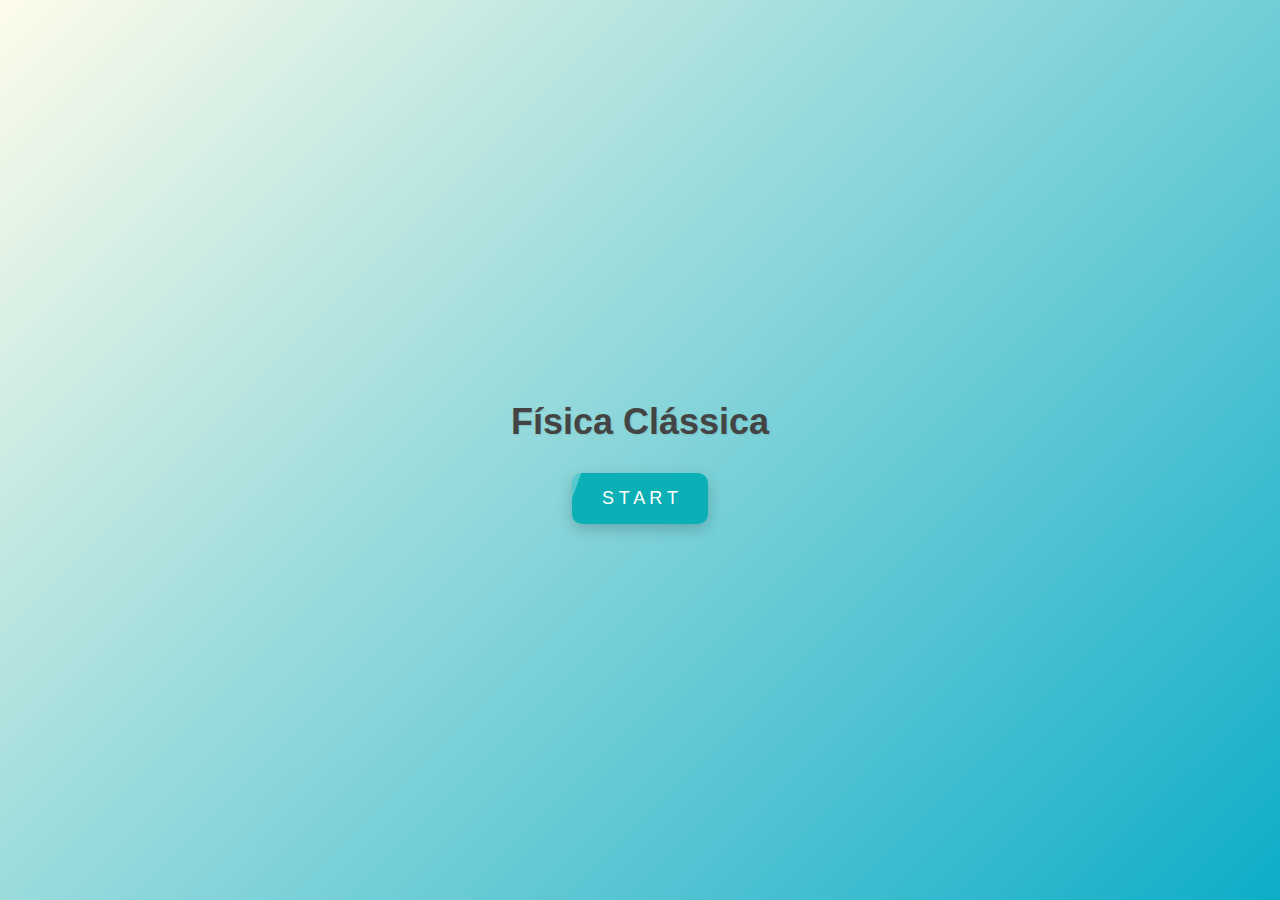
<file: index.html>
<!DOCTYPE html>
<html lang="en">
<head>
    <meta charset="UTF-8">
    <meta name="viewport" content="width=device-width, initial-scale=1.0">
    <link rel="stylesheet" href="Css/style.css">
    <title>animação</title>
</head>
<body> 
    <h1>Física Clássica</h1>
    <button class="botao-animado"> <a href="jogos.html">S T A R T </a> </button> 
    
</body>
</html>
</file>
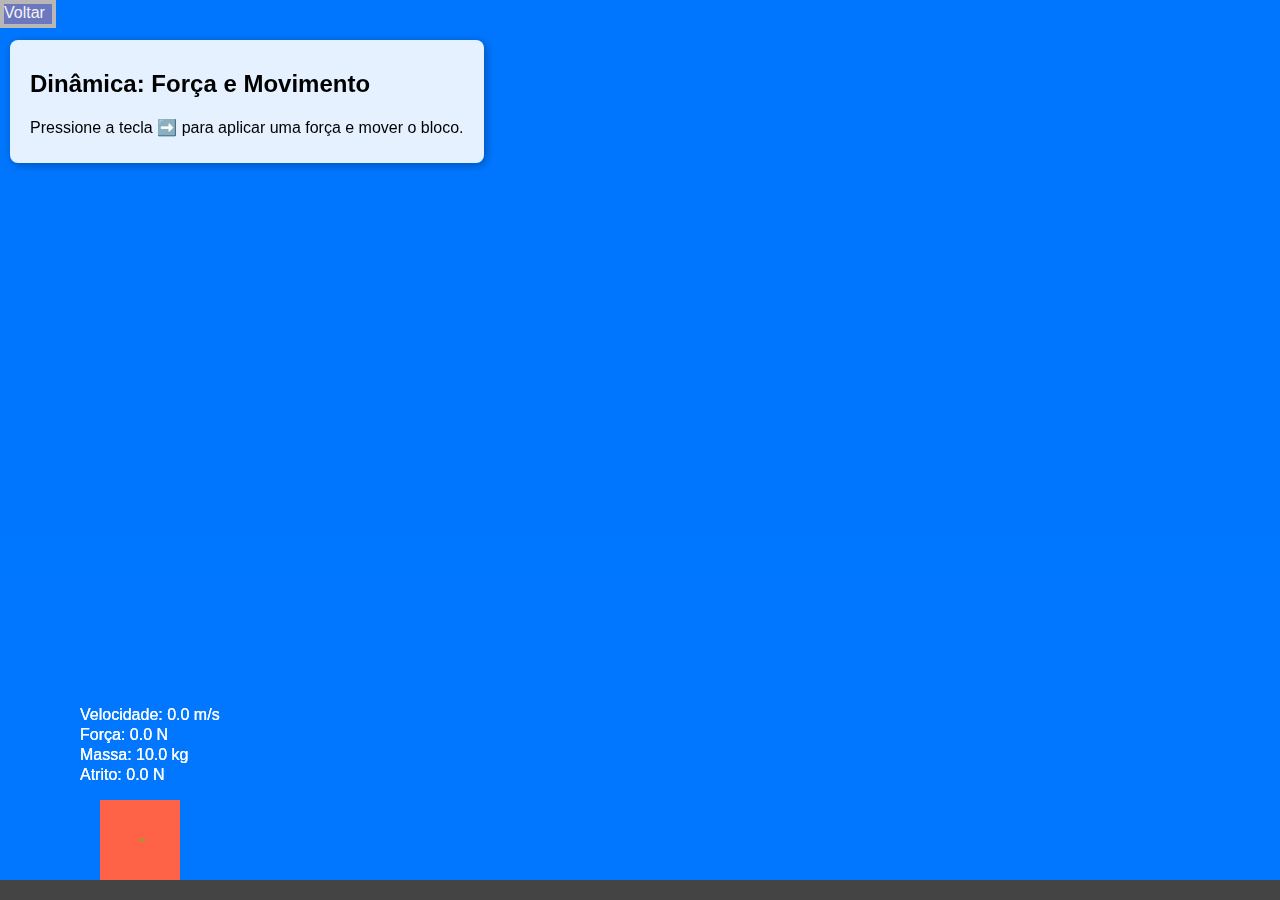
<file: (DINAMICA).html>
<!DOCTYPE html>
<html lang="pt-br">
<head>
  <meta charset="UTF-8" />
  <meta name="viewport" content="width=device-width, initial-scale=1.0" />
  <title>Mecânica Dinâmica</title>
  <link rel="stylesheet" href="Css/dinamica.css" />
</head>
<body>
  <a href="jogos.html">Voltar</a>

  <div id="info">
    <h2>Dinâmica: Força e Movimento</h2>
    <p>Pressione a tecla ➡️ para aplicar uma força e mover o bloco.</p>
  </div>

  <canvas id="gameCanvas"></canvas>

  <script src="Script/dinamica.js"></script>
</body>
</html>
</file>
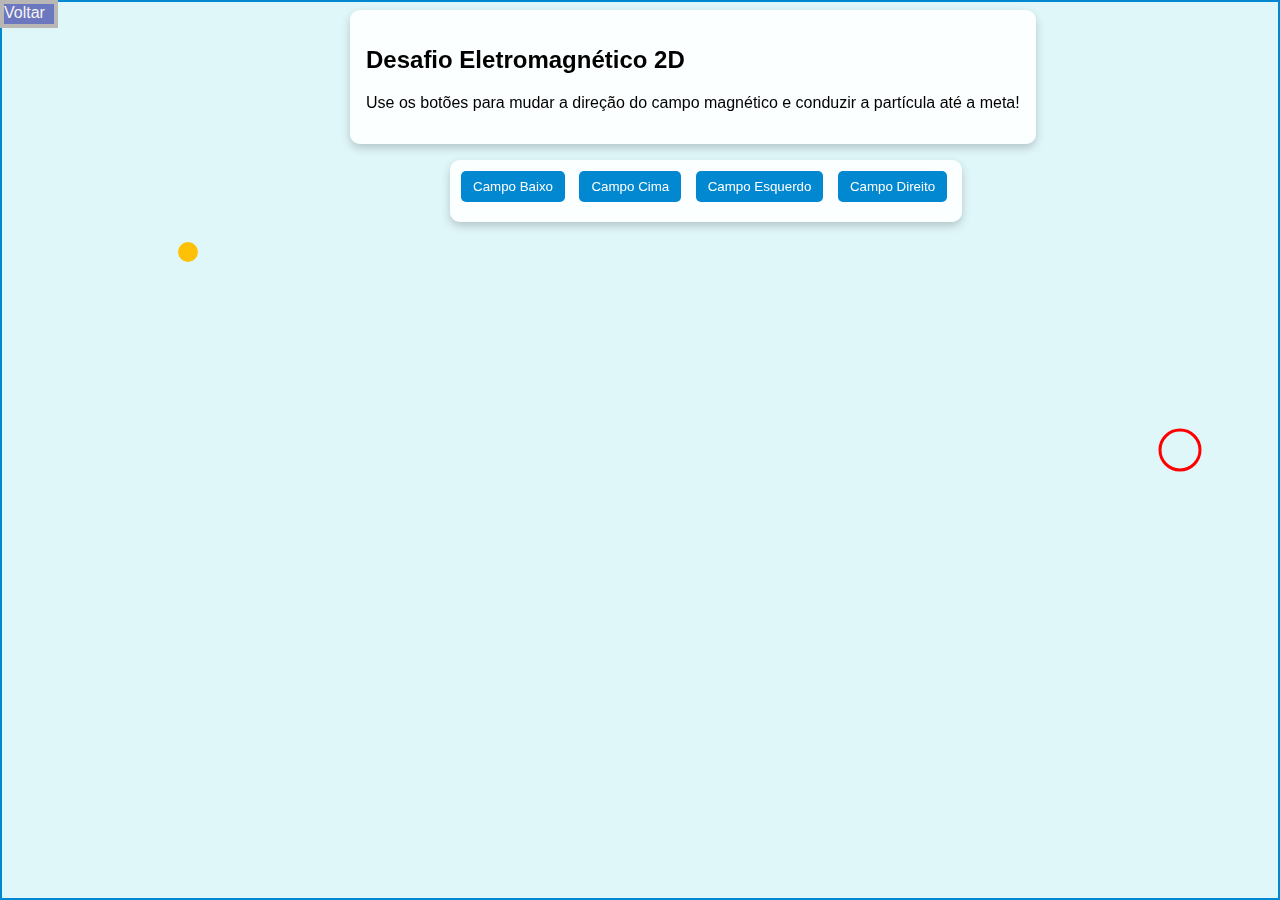
<file: (ELETROMAGNETISMO).html>
<!DOCTYPE html>
<html lang="pt-BR">
<head>
  <meta charset="UTF-8">
  <title>Desafio Eletromagnético 2D</title>
  <link rel="stylesheet" href="Css/eletromagnetismo.css">
</head>
<body>
    <a href="jogos.html">Voltar</a>

  <div id="info">
    <h2>Desafio Eletromagnético 2D</h2>
    <p>Use os botões para mudar a direção do campo magnético e conduzir a partícula até a meta!</p>
    <div id="controls">
      <button onclick="changeField('left')">Campo Baixo</button>
      <button onclick="changeField('right')">Campo Cima</button>
      <button onclick="changeField('up')">Campo Esquerdo</button>
      <button onclick="changeField('down')">Campo Direito</button>
    </div>
  </div>
  <canvas id="gameCanvas"></canvas>
  <script src="Script/eletromagnetismo.js"></script>
</body>
</html>
</file>
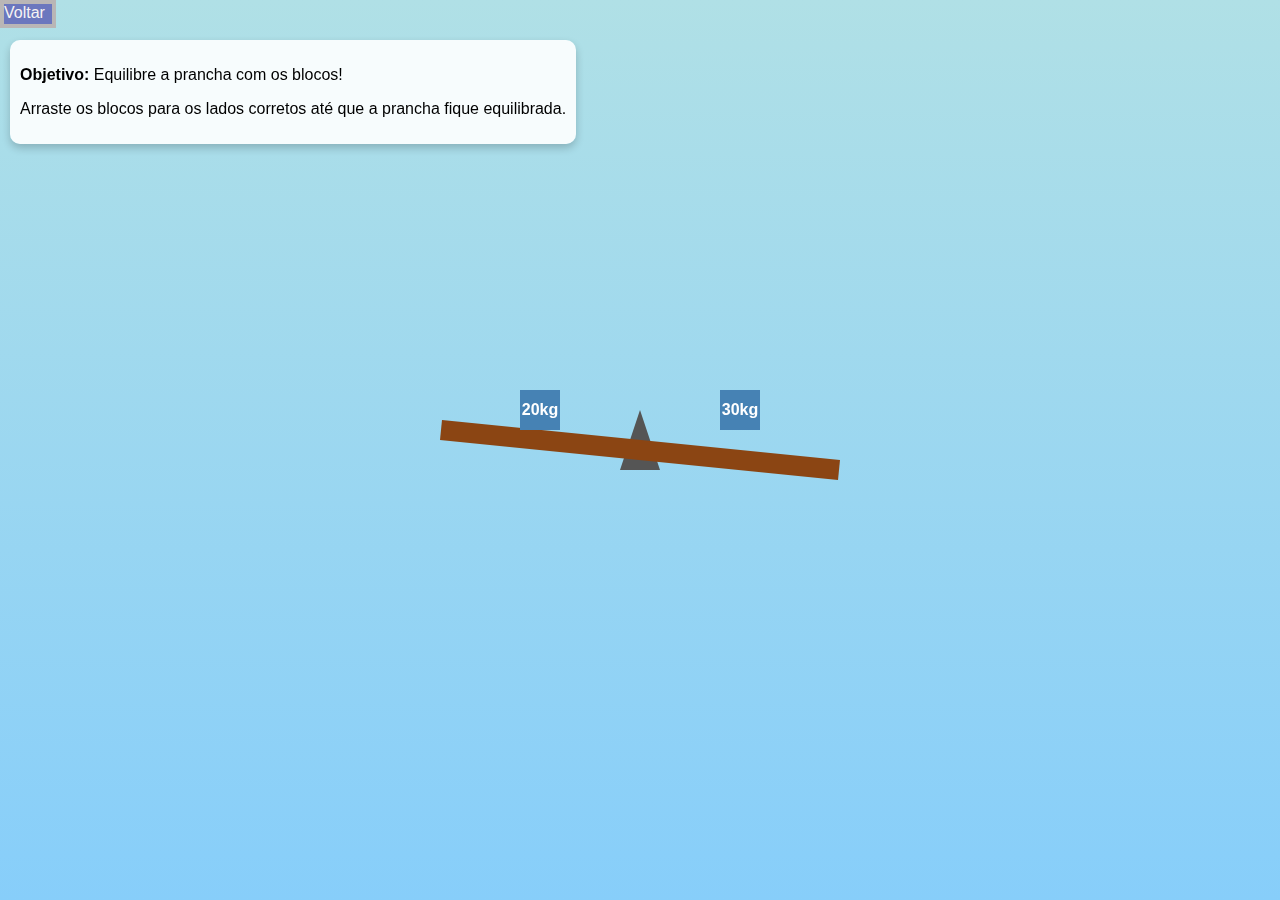
<file: (ESTÁTICO).html>
<!DOCTYPE html>
<html lang="pt-br">
<head>
  <meta charset="UTF-8" />
  <meta name="viewport" content="width=device-width, initial-scale=1.0" />
  <title>Jogo de Mecânica Estática</title>
  <link rel="stylesheet" href="Css/estatico.css">
</head>
<body>
  <a href="jogos.html">Voltar</a>

  <div id="info">
    <p><strong>Objetivo:</strong> Equilibre a prancha com os blocos!</p>
    <p>Arraste os blocos para os lados corretos até que a prancha fique equilibrada.</p>
  </div>

  <canvas id="gameCanvas"></canvas>

  <script src="Script/estatico.js"></script>
</body>
</html>
</file>
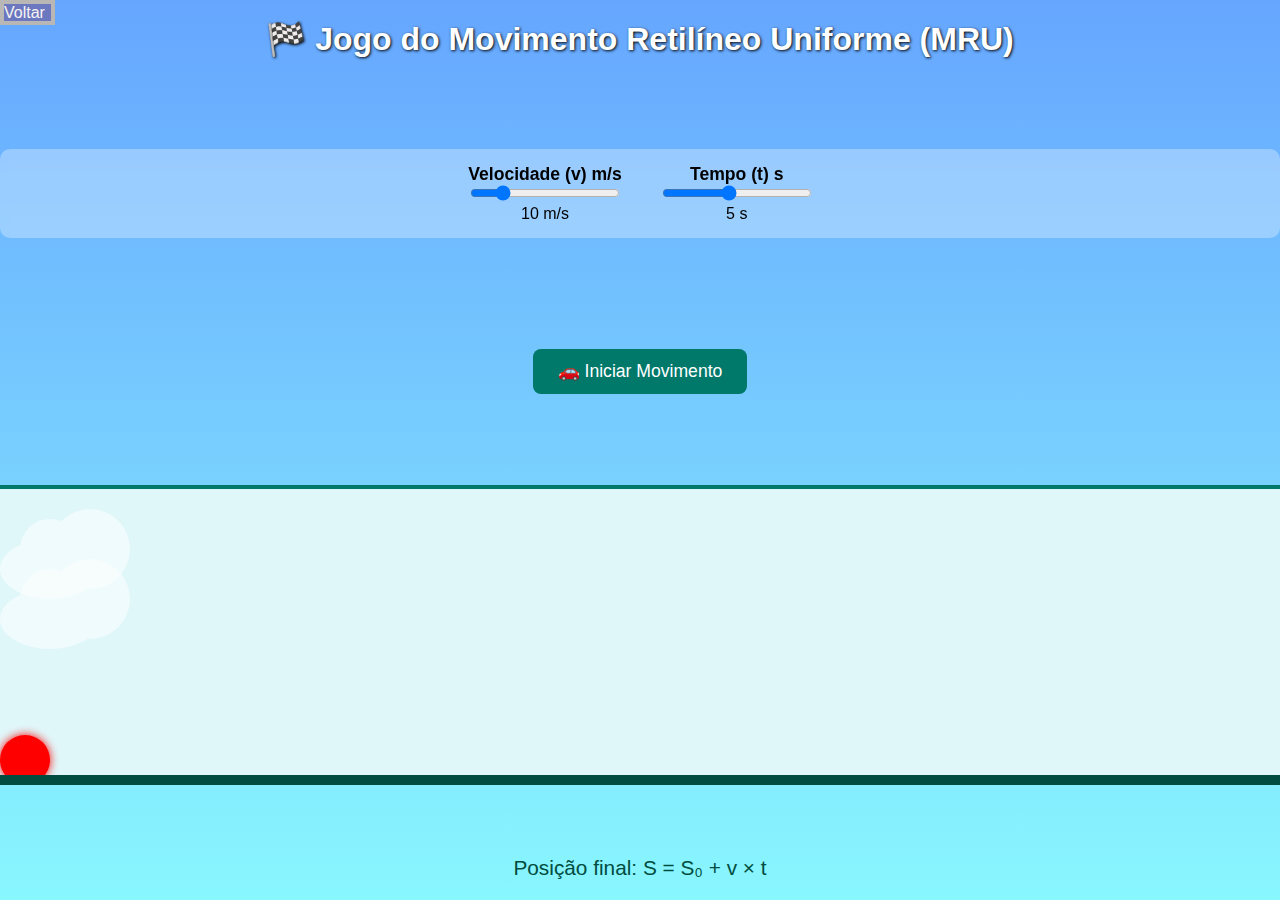
<file: (MRU).html>
<!DOCTYPE html>
<html lang="en">
  <head>
    <meta charset="UTF-8">
    <meta name="viewport" content="width=device-width, initial-scale=1.0">
    <link rel="stylesheet" href="Css/mru.css">

<body>

  <a href="jogos.html">Voltar</a>

      <header>🏁 Jogo do Movimento Retilíneo Uniforme (MRU)</header>
    
      <div class="controls">
        <div class="control">
          <label for="velocidade">Velocidade (v) m/s</label><br>
          <input type="range" id="velocidade" min="1" max="50" value="10">
          <div><span id="velocidadeValor">10</span> m/s</div>
        </div>
    
        <div class="control">
          <label for="tempo">Tempo (t) s</label><br>
          <input type="range" id="tempo" min="1" max="10" value="5">
          <div><span id="tempoValor">5</span> s</div>
        </div>
      </div>
    
      <button class="start-btn" onclick="iniciar()">🚗 Iniciar Movimento</button>
    
      <div class="game-area">
        <div class="cloud" style="top: 50px;"></div>
        <div class="cloud" style="top: 100px;"></div>
        <div class="object" id="objeto"></div>
        <div class="ground"></div>
      </div>
    
      <div class="result" id="resultado">Posição final: S = S₀ + v × t</div>
   
      <script src="Script/mru.js"></script>
  </body>
</html>
</file>
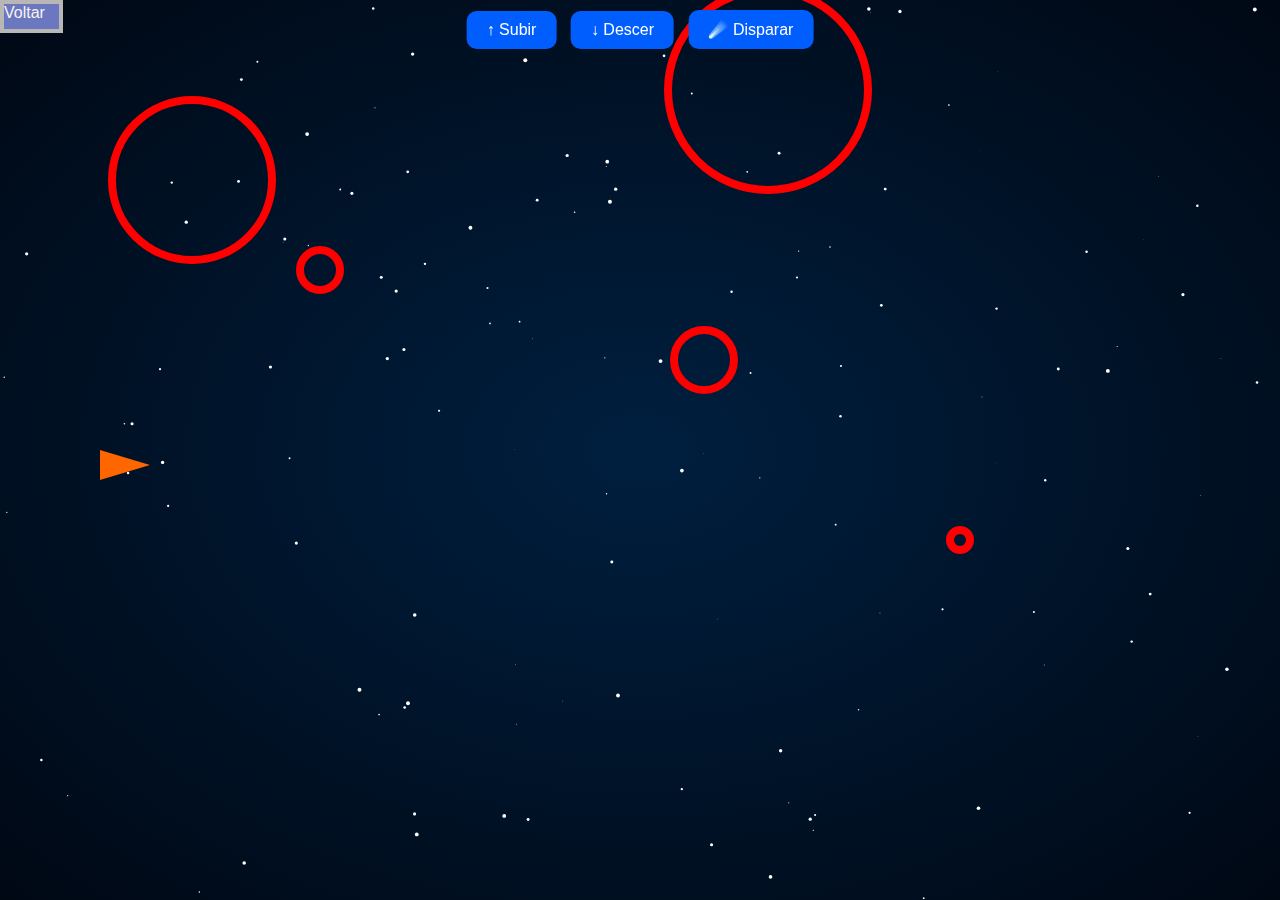
<file: (OPTICA).html>
<!DOCTYPE html>
<html lang="pt-BR">
<head>
  <meta charset="UTF-8" />
  <meta name="viewport" content="width=device-width, initial-scale=1.0"/>
  <title>Jogo Óptico - Foguetes</title>
  <link rel="stylesheet" href="Css/optica.css" />
</head>
<body>
  <a href="jogos.html">Voltar</a>

  <div id="controls">
    <button id="upButton">↑ Subir</button>
    <button id="downButton">↓ Descer</button>
    <button id="fireButton">☄️ Disparar</button>
  </div>
  <canvas id="canvas"></canvas>
  <script src="Script/optica.js"></script>
</body>
</html>
</file>
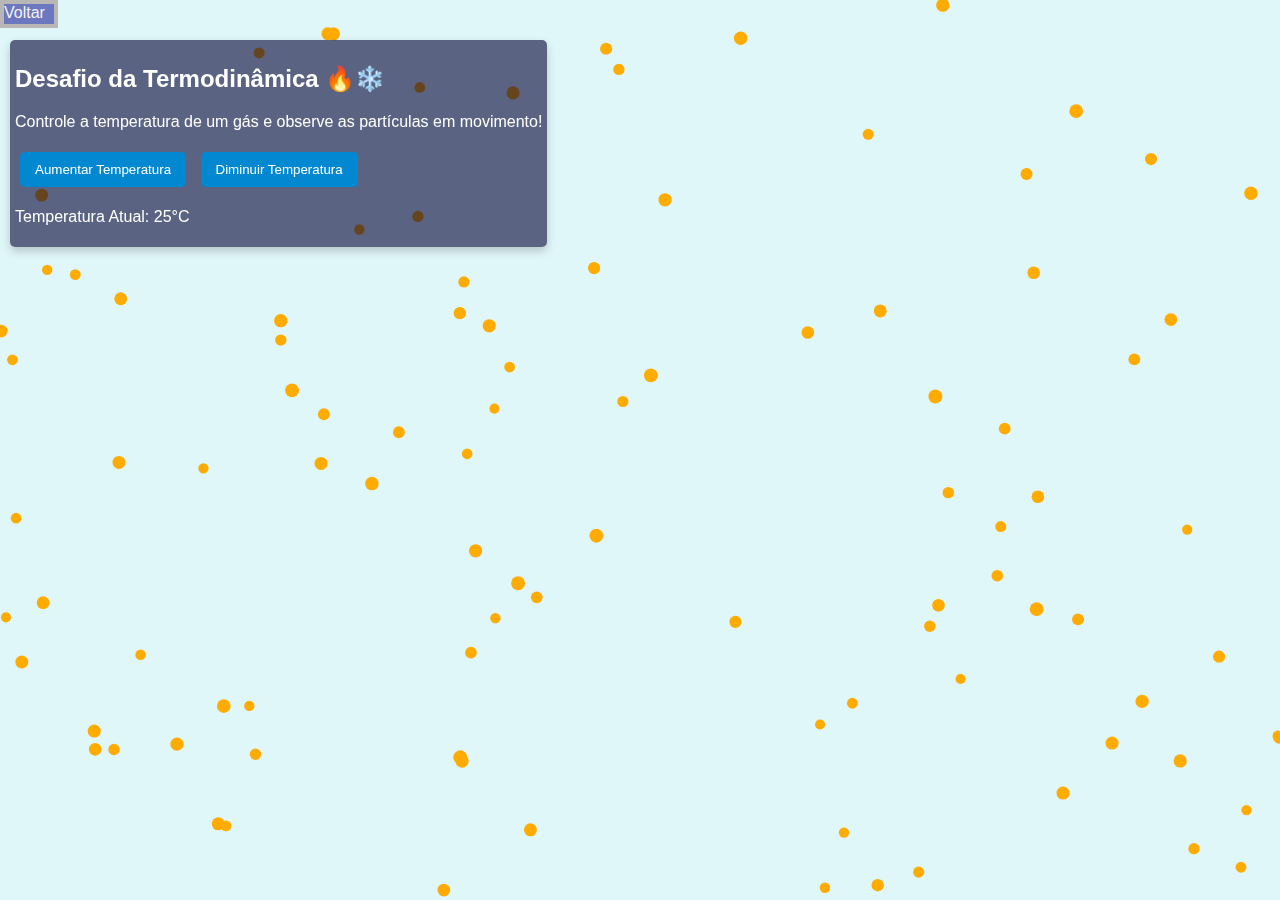
<file: (TERMODINAMICA).html>
<!DOCTYPE html>
<html lang="pt-BR">
<head>
  <meta charset="UTF-8">
  <title>Desafio da Termodinâmica</title>
  <link rel="stylesheet" href="Css/termodinamica.css">
</head>
<body>
    <a href="jogos.html">Voltar</a>

  <div id="painel">
    <h2>Desafio da Termodinâmica 🔥❄️</h2>
    <p>Controle a temperatura de um gás e observe as partículas em movimento!</p>
    <div id="botoes">
      <button onclick="alterarTemperatura('aumentar')">Aumentar Temperatura</button>
      <button onclick="alterarTemperatura('diminuir')">Diminuir Temperatura</button>
    </div>
    <p>Temperatura Atual: <span id="tempDisplay">25</span>°C</p>
  </div>

  <canvas id="canvasGás"></canvas>

  <script src="Script/termodinamica.js"></script>
</body>
</html>
</file>
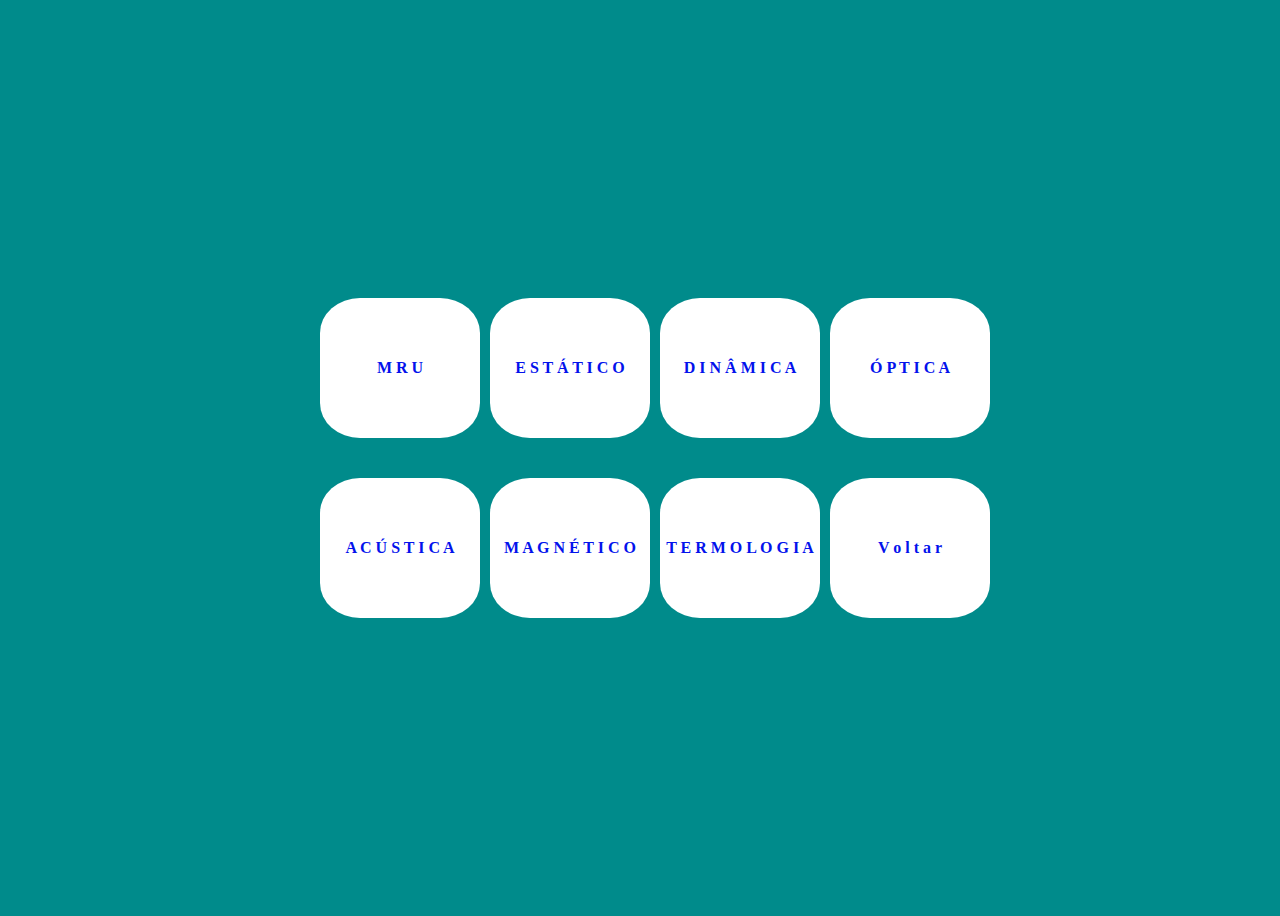
<file: jogos.html>
<!DOCTYPE html>
<html lang="en">
<head>
    <meta charset="UTF-8">
    <meta name="viewport" content="width=device-width, initial-scale=1.0">
    <link rel="stylesheet" href="Css/jogos.css">
    <title>animação</title>
</head>
<body> 

  
   
    <div class="container">  <a href="(MRU).html">M R U</a> </div>
     <div class="container">  <a href="(ESTÁTICO).html">E S T Á T I C O</a> </div>
      <div class="container">  <a href="(DINAMICA).html">D I N Â M I C A</a> </div>
       <div class="container">  <a href="(OPTICA).html">Ó P T I C A</a> </div>
        <div class="container">  <a href="(ACUSTICA).html">A C Ú S T I C A</a> </div>
          <div class="container">  <a href="(ELETROMAGNETISMO).html">M A G N É T I C O</a> </div>
             <div class="container">  <a href="(TERMODINAMICA).html">T E R M O L O G I A </a> </div>
               <div class="container">  <a href="index.html">V o l t a r</a> </div>


</body>
</html>
</file>
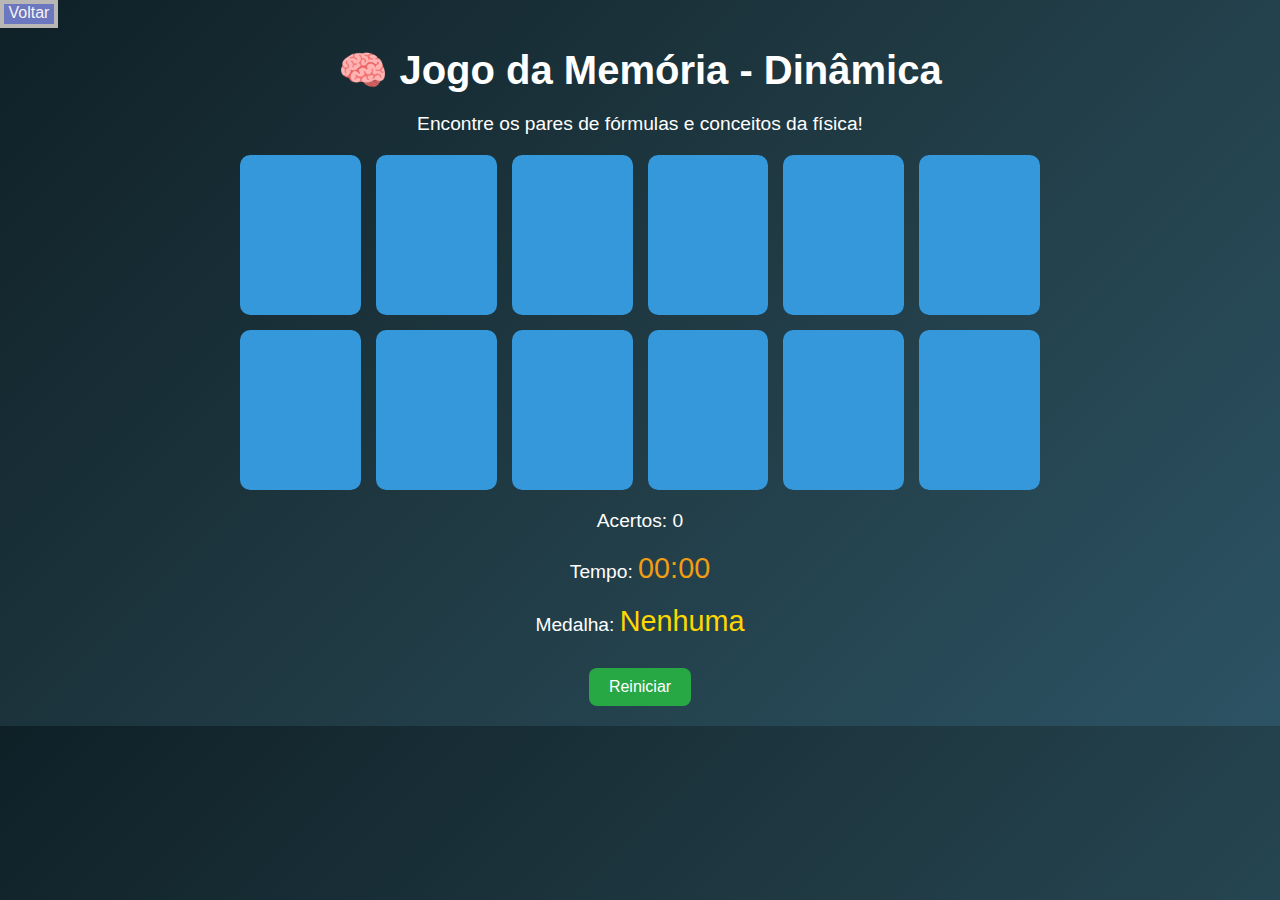
<file: Fórmula (MRU)/(DINAMICA).html>
<!DOCTYPE html>
<html lang="pt-BR">
<head>
  <meta charset="UTF-8">
  <title>Jogo da Memória - Dinâmica Física</title>
  <link rel="stylesheet" href="Css/dinamica.css">
</head>
<body>
  <a href="jogos.html">Voltar</a>

<h1>🧠 Jogo da Memória - Dinâmica</h1>
<p>Encontre os pares de fórmulas e conceitos da física!</p>

<div class="game-container" id="game-container"></div>

<div class="score-board">
  <p>Acertos: <span id="score">0</span></p>
  <p>Tempo: <span id="timer">00:00</span></p>
  <p>Medalha: <span id="medal">Nenhuma</span></p>
  <button id="restart-btn">Reiniciar</button>
</div>

<script src="Script/dinamica.js"></script>
</body>
</html>
</file>
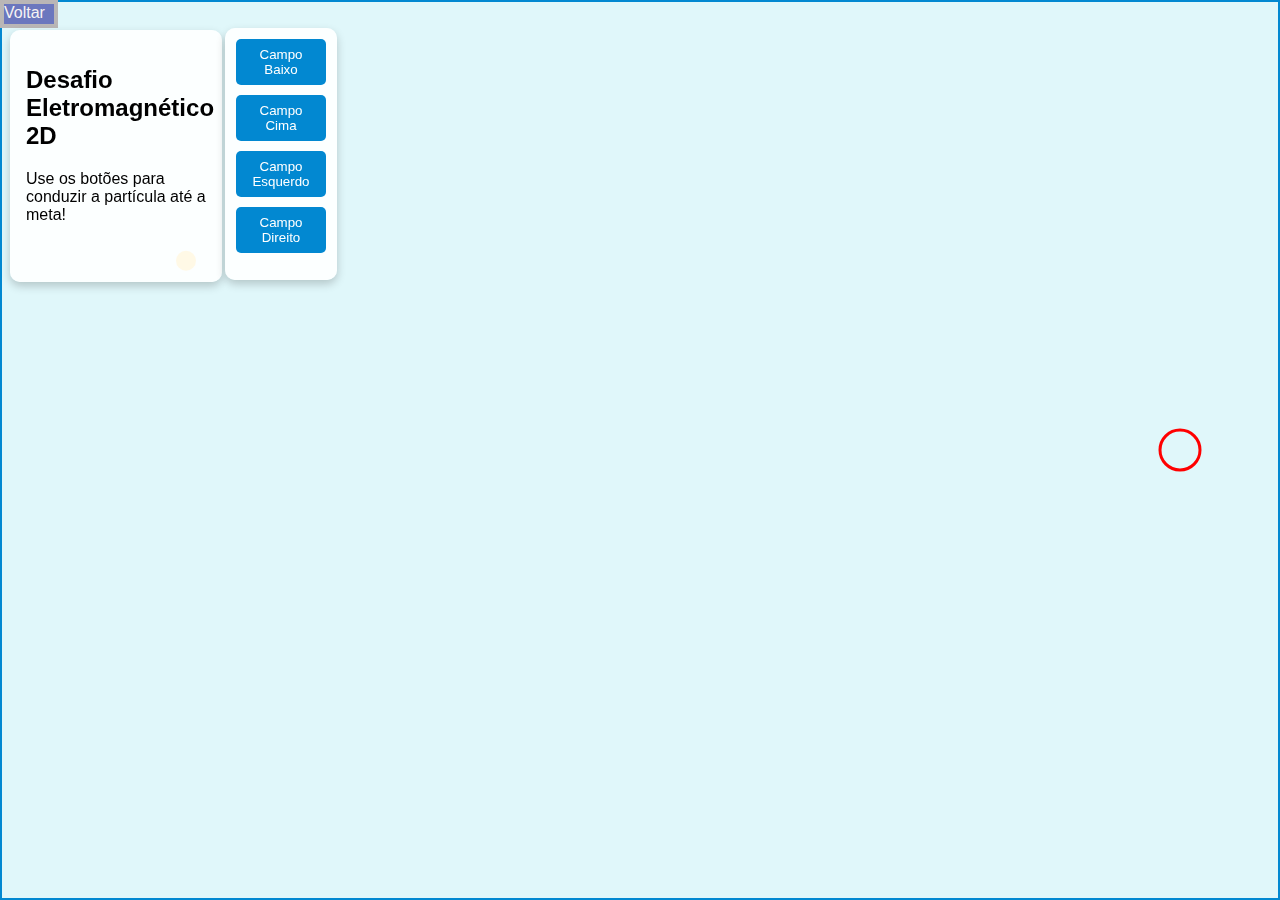
<file: Fórmula (MRU)/(ELETROMAGNETISMO).html>
<!DOCTYPE html>
<html lang="pt-BR">
<head>
  <meta charset="UTF-8">
  <title>Desafio Eletromagnético 2D</title>
  <link rel="stylesheet" href="Css/eletromagnetismo.css">
</head>
<body>
    <a href="jogos.html">Voltar</a>

  <div id="info">
    <h2>Desafio Eletromagnético 2D</h2>
    <p>Use os botões para conduzir a partícula até a meta!</p>
    <div id="controls">
      <button onclick="changeField('left')">Campo Baixo</button>
      <button onclick="changeField('right')">Campo Cima</button>
      <button onclick="changeField('up')">Campo Esquerdo</button>
      <button onclick="changeField('down')">Campo Direito</button>
    </div>
  </div>
  <canvas id="gameCanvas"></canvas>
  <script src="Script/eletromagnetismo.js"></script>
</body>
</html>
</file>
<file: Css/style.css>
a{
    color: white;
    text-decoration: none;
}


body {
    margin: 0;
    height: 100vh;
    background: linear-gradient(135deg, #fefcea, #0eadc9);
    display: flex;
    flex-direction: column;
    justify-content: center;
    align-items: center;
    font-family: Arial, sans-serif;
  }

  /* Título acima do botão */
  h1 {   
    color: #444;
    font-size: 36px;
    margin-bottom: 30px;

    text-shadow: 1px 1px 2px rgba(0,0,0,0.1);
  }

  /* Botão animado */
  .botao-animado {
    padding: 15px 30px;
    font-size: 18px;
    color: white;
    background-color: #0bb0b6;
    border: none;
    border-radius: 10px;
    cursor: pointer;
    box-shadow: 0 5px 15px rgba(0, 0, 0, 0.2);
    transition: all 0.3s ease;
    position: relative;
    overflow: hidden;
  }

  .botao-animado::after {
    content: "";
    position: absolute;
    top: 0;
    left: -100%;
    width: 100%;
    height: 100%;
    background: rgba(255, 255, 255, 0.3);
    transition: all 0.4s ease;
    transform: skewX(-20deg);
  }

  .botao-animado:hover::after {
    left: 100%;
  }

  .botao-animado:hover {
    transform: scale(1.05);
    background-color: #f9a825;
    box-shadow: 0 8px 20px rgba(0, 0, 0, 0.3);
  }
</file>
<file: Css/dinamica.css>
a {
  width: 48px;
  height: 20px;
  border: solid 4px rgb(185, 182, 182);
  background-color: rgb(107, 119, 190);
  text-decoration: none;
  color: rgb(247, 243, 243);
  position: absolute;
  top: 0%;
  left: 0%;
  



}

body {
    margin: 0;
    overflow: hidden;
    font-family: Arial, sans-serif;
    background: linear-gradient(to bottom, #0077ff, #87ceeb);
  }
  
  #info {
    position: absolute;
    top: 40px;
    left: 10px;
    background-color: rgba(255, 255, 255, 0.9);
    padding: 10px 20px;
    border-radius: 8px;
    z-index: 10;
    box-shadow: 2px 2px 10px rgba(0,0,0,0.3);
  }
  
  canvas {
    display: block;
  }
</file>
<file: Css/eletromagnetismo.css>
/* style2d.css */

a {
    width: 50px;
    height: 20px;
    border: solid 4px rgb(185, 182, 182);
    background-color: rgb(107, 119, 190);
    text-decoration: none;
    color: rgb(247, 243, 243);
    position: absolute;
    top: 0%;
    left: 0%;
    
  
  
  
  }
  


body {
    margin: 0;
    font-family: Arial, sans-serif;
    background-color: #e0f7fa;
    overflow: hidden;
  }
  
  #info {
    position: absolute;
    top: 10px;
    left: 10px;
    background: rgba(255, 255, 255, 0.9);
    padding: 12px;
    border-radius: 8px;
    z-index: 10;
  }
  
  button {
    background-color: #0288d1;
    color: white;
    padding: 8px 12px;
    margin: 5px;
    border: none;
    border-radius: 5px;
    cursor: pointer;
    transition: cubic-bezier( 0.3s ease);
  }
  
  button:hover {
    background-color: #01579b;
  }
  
  canvas {
    display: block;
    width: 100vw;
    height: 100vh;
  }
  

  #info {
    position: absolute;
    top: 10px;
    left: 350px;
    background: rgba(255, 255, 255, 0.9);
    padding: 16px;
    border-radius: 10px;
    z-index: 2;
    box-shadow: 0 4px 10px rgba(0,0,0,0.2);
  }

  #controls {
    position: absolute;
    width: 500px;
    height: 50px;
    top: 150px;
    left: 100px;
    background: rgba(255, 255, 255, 0.9);
    padding: 6px;
    border-radius: 10px;
    z-index: 2;
    box-shadow: 0 4px 10px rgba(0,0,0,0.2);
  }
</file>
<file: Css/estatico.css>
a {
  width: 48px;
  height: 20px;
  border: solid 4px rgb(185, 182, 182);
  background-color: rgb(107, 119, 190);
  text-decoration: none;
  color: rgb(247, 243, 243);
  position: absolute;
  top: 0%;
  left: 0%;
  



}

body {
    margin: 0;
    overflow: hidden;
    background: linear-gradient(to top, #87cefa, #b0e0e6);
    font-family: 'Arial', sans-serif;
  }
  
  canvas {
    display: block;
  }
  
  #info {
    position: absolute;
    top: 40px;
    left: 10px;
    background: rgba(255, 255, 255, 0.9);
    padding: 10px;
    border-radius: 10px;
    box-shadow: 0 4px 8px rgba(0, 0, 0, 0.2);
    z-index: 10;
  }
  
  .force-label {
    color: #000;
    font-weight: bold;
    font-size: 14px;
  }
</file>
<file: Css/mru.css>
a {
  width: 55px;
  height: 25px;
  border: solid 4px rgb(185, 182, 182);
  background-color: rgb(107, 119, 190);
  text-decoration: none;
  color: rgb(247, 243, 243);
  position: absolute;
  top: 0%;
  left: 0%;
  



}


* {
    margin: 0;
    padding: 0;
    box-sizing: border-box;
    font-family: 'Arial', sans-serif;
  }
  
  body {
    background: linear-gradient(to top, #89f7fe, #66a6ff);
    overflow: hidden;
    height: 100vh;
    display: flex;
    flex-direction: column;
    justify-content: space-between;
  }
  
  header {
    text-align: center;
    padding: 20px;
    color: #fff;
    font-size: 2em;
    font-weight: bold;
    text-shadow: 1px 1px 3px #000;
  }
  
  .controls {
    display: flex;
    justify-content: center;
    gap: 40px;
    margin-bottom: 20px;
    background-color: rgba(255, 255, 255, 0.3);
    padding: 15px;
    border-radius: 10px;
    backdrop-filter: blur(5px);
  }
  
  .control {
    text-align: center;
  }
  
  label {
    font-weight: bold;
    color: #000;
    font-size: 1.1em;
  }
  
  input[type="range"] {
    width: 150px;
  }
  
  .game-area {
    position: relative;
    height: 300px;
    background: #e0f7fa;
    border-top: 4px solid #00796b;
    overflow: hidden;
  }
  
  .object {
    width: 50px;
    height: 50px;
    background-color: red;
    position: absolute;
    bottom: 0;
    left: 0;
    border-radius: 50%;
    box-shadow: 0 0 10px red;
    transition: transform 0.3s ease;
  }
  
  .ground {
    position: absolute;
    bottom: 0;
    width: 100%;
    height: 10px;
    background-color: #004d40;
  }
  
  .start-btn {
    margin: 20px auto;
    display: block;
    padding: 12px 25px;
    font-size: 1.1em;
    background-color: #00796b;
    color: white;
    border: none;
    border-radius: 8px;
    cursor: pointer;
    transition: background 0.3s;
  }
  
  .start-btn:hover {
    background-color: #004d40;
  }
  
  .result {
    text-align: center;
    font-size: 1.3em;
    margin-bottom: 20px;
    color: #004d40;
  }
  
  .cloud {
    position: absolute;
    top: 30px;
    background: white;
    border-radius: 50%;
    width: 100px;
    height: 60px;
    opacity: 0.5;
    animation: floatClouds 30s linear infinite;
  }
  
  .cloud::before,
  .cloud::after {
    content: '';
    position: absolute;
    background: white;
    border-radius: 50%;
  }
  
  .cloud::before {
    width: 60px;
    height: 60px;
    top: -20px;
    left: 20px;
  }
  
  .cloud::after {
    width: 80px;
    height: 80px;
    top: -30px;
    left: 50px;
  }
  
  @keyframes floatClouds {
    0% { left: -200px; }
    100% { left: 100%; }
  }
</file>
<file: Css/optica.css>
a {
  width: 55px;
  height: 25px;
  border: solid 4px rgb(185, 182, 182);
  background-color: rgb(107, 119, 190);
  text-decoration: none;
  color: rgb(247, 243, 243);
  position: absolute;
  top: 0%;
  left: 0%;
  



}

body {
  margin: 0;
  overflow: hidden;
  background: radial-gradient(#001f3f, #000814);
  font-family: sans-serif;
}

#controls {
  position: absolute;
  top: 10px;
  left: 50%;
  transform: translateX(-50%);
  z-index: 2;
}

button {
  padding: 10px 20px;
  margin: 0 5px;
  font-size: 16px;
  border: none;
  background-color: #005eff;
  color: white;
  border-radius: 10px;
  cursor: pointer;
}

button:hover {
  background-color: #003bbd;
}

canvas {
  display: block;
}
</file>
<file: Css/termodinamica.css>
a {
    width: 50px;
    height: 20px;
    border: solid 4px rgb(185, 182, 182);
    background-color: rgb(107, 119, 190);
    text-decoration: none;
    color: rgb(247, 243, 243);
    position: absolute;
    top: 0%;
    left: 0%;
    
  
  
  
  }


/* termo.css */
body {
    margin: 0;
    background-color: #e0f7fa;
    font-family: Arial, sans-serif;
    overflow: hidden;
  }
  
  #painel {
    position: absolute;
    top: 10px;
    left: 10px;
    background: rgba(255, 255, 255, 0.9);
    padding: 16px;
    border-radius: 10px;
    z-index: 2;
    box-shadow: 0 4px 10px rgba(0,0,0,0.2);
  }
  
  button {
    background-color: #0288d1;
    color: white;
    border: none;
    border-radius: 5px;
    padding: 10px 15px;
    margin: 5px;
    cursor: pointer;
    transition: background-color 0.3s ease;
  }
  
  button:hover {
    background-color: #01579b;
  }
  
  canvas {
    display: block;
    width: 100vw;
    height: 100vh;
  }
  

  #painel {
    position: absolute;
    top: 40px;
    left: 10px;
    color: white;
    background: rgba(0, 0, 50, 0.6);
    padding: 5px;
    border-radius: 5px;
    font-family: sans-serif;
  }
</file>
<file: Css/jogos.css>
h1{
    font-family: 'MedievalSharp', cursive;
    font-size: 3em;
    color: #D4AF37; /* dourado */
    text-shadow: 2px 2px 4px #000000;
    position: absolute;
    justify-content: space-around;
  
}

body{
    background-color: darkcyan;
    display: grid;
    grid-template-columns: 130px 130px 130px 130px;
    gap: 40px;
    place-content: center;
    height: 100vh;
}




.container {
    display: flex;
    align-items: center;
    justify-content: space-evenly;
    flex-wrap: wrap;
    width: 160px;
    height: 140px;
    border: 0px solid white;
    border-radius: 25%;
    color: black;
    font-weight: bold;
    background-color: white;
    text-decoration: none;
   
  }



.container:hover{
    background-color:gold;
    color: white;
}

a{
    text-decoration: none;
    color: rgb(3, 18, 236);
}
</file>
<file: Fórmula (MRU)/Css/dinamica.css>
a {
  width: 50px;
  height: 20px;
  border: solid 4px rgb(185, 182, 182);
  background-color: rgb(107, 119, 190);
  text-decoration: none;
  color: rgb(247, 243, 243);
  position: absolute;
  top: 0%;
  left: 0%;
  



}

body {
  margin: 0;
  padding: 20px;
  font-family: 'Arial', sans-serif;
  background: linear-gradient(135deg, #0f2027, #203a43, #2c5364);
  color: #fff;
  text-align: center;
}

h1 {
  font-size: 2.5em;
  margin-bottom: 10px;
}

p {
  margin-bottom: 20px;
  font-size: 1.2em;
}

.game-container {
  display: grid;
  grid-template-columns: repeat(auto-fit, minmax(120px, 1fr));
  gap: 15px;
  max-width: 800px;
  margin: 0 auto;
}

.card {
  background: #1c1c1c;
  border-radius: 10px;
  padding: 20px;
  height: 120px;
  display: flex;
  justify-content: center;
  align-items: center;
  font-weight: bold;
  font-size: 1em;
  cursor: pointer;
  position: relative;
  transform-style: preserve-3d;
  transition: transform 0.6s;
}

.card.flip {
  transform: rotateY(180deg);
}

.card-inner {
  position: absolute;
  width: 100%;
  height: 100%;
  backface-visibility: hidden;
}

.card-front {
  background: #3498db;
  display: flex;
  justify-content: center;
  align-items: center;
  border-radius: 10px;
}

.card-back {
  background: #e74c3c;
  color: white;
  transform: rotateY(180deg);
  display: flex;
  justify-content: center;
  align-items: center;
  border-radius: 10px;
}

.score-board {
  margin-top: 20px;
}

button {
  padding: 10px 20px;
  font-size: 16px;
  background: #28a745;
  color: white;
  border: none;
  border-radius: 8px;
  cursor: pointer;
  margin-top: 10px;
  transition:none;
}

button:hover {
  background: #218838;
}

#timer {
  font-size: 1.5em;
  color: #f39c12;
}

#medal {
  font-size: 1.5em;
  color: gold;
}
</file>
<file: Fórmula (MRU)/Css/eletromagnetismo.css>
/* style2d.css */

a {
    width: 50px;
    height: 20px;
    border: solid 4px rgb(185, 182, 182);
    background-color: rgb(107, 119, 190);
    text-decoration: none;
    color: rgb(247, 243, 243);
    position: absolute;
    top: 0%;
    left: 0%;
    
  
  
  
  }
  


body {
    margin: 0;
    font-family: Arial, sans-serif;
    background-color: #e0f7fa;
    overflow: hidden;
  }
  
  #info {
    position: absolute;
    top: 10px;
    left: 10px;
    background: rgba(255, 255, 255, 0.9);
    padding: 12px;
    border-radius: 8px;
    z-index: 10;
  }
  
  button {
    background-color: #0288d1;
    color: white;
    padding: 8px 12px;
    margin: 5px;
    border: none;
    border-radius: 5px;
    cursor: pointer;
    transition: cubic-bezier( 0.3s ease);
  }
  
  button:hover {
    background-color: #9b3f01;
  }
  
  canvas {
    display: block;
    width: 100vw;
    height: 100vh;
  }
  

  #info {
    position: absolute;
    width: 180px;
    height: 220px;
    top: 30px;
    background: rgba(255, 255, 255, 0.9);
    padding: 16px;
    border-radius: 10px;
    z-index: 2;
    box-shadow: 0 4px 10px rgba(0,0,0,0.2);
  }

  #controls {
    position: absolute;
    width: 100px;
    height: 240px;
    top: -2px;
    left: 215px;
    background: rgba(255, 255, 255, 0.9);
    padding: 6px;
    border-radius: 10px;
    z-index: 2;
    box-shadow: 0 4px 10px rgba(0,0,0,0.2);
  }
</file>
